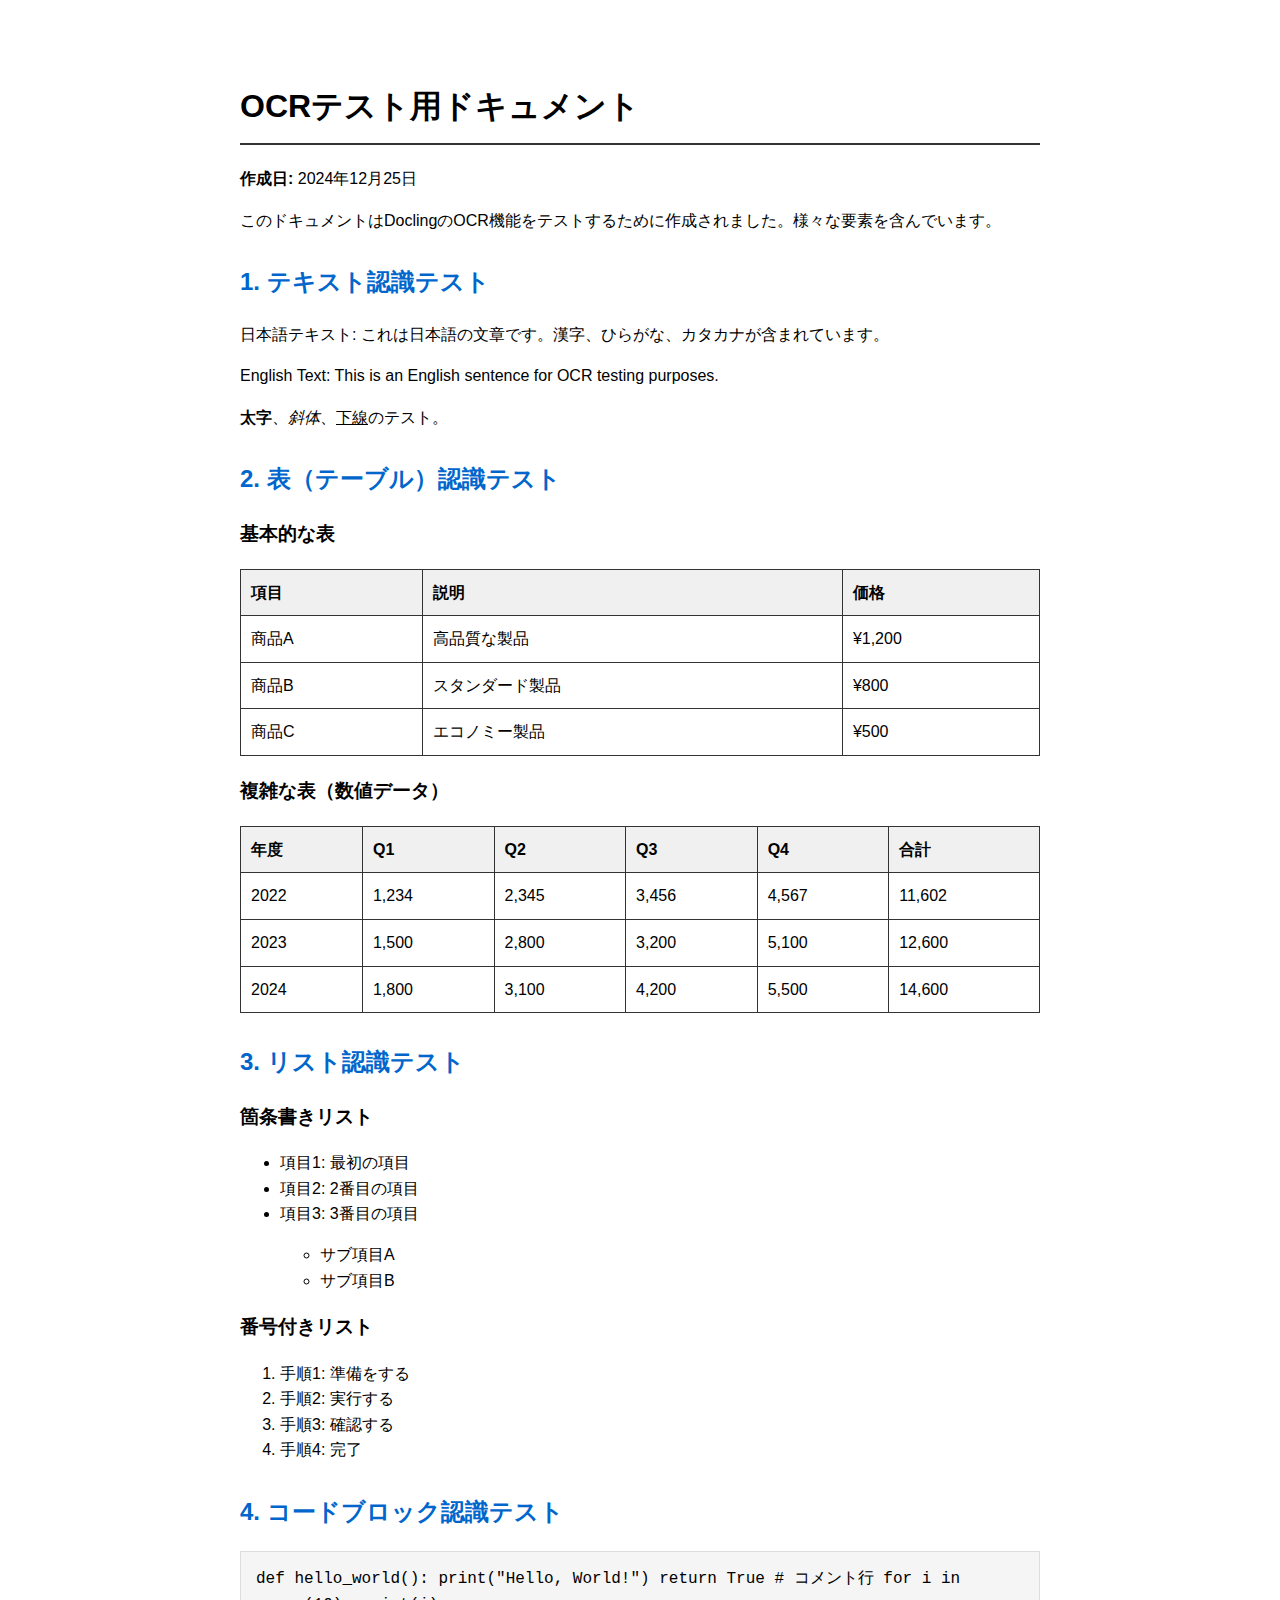
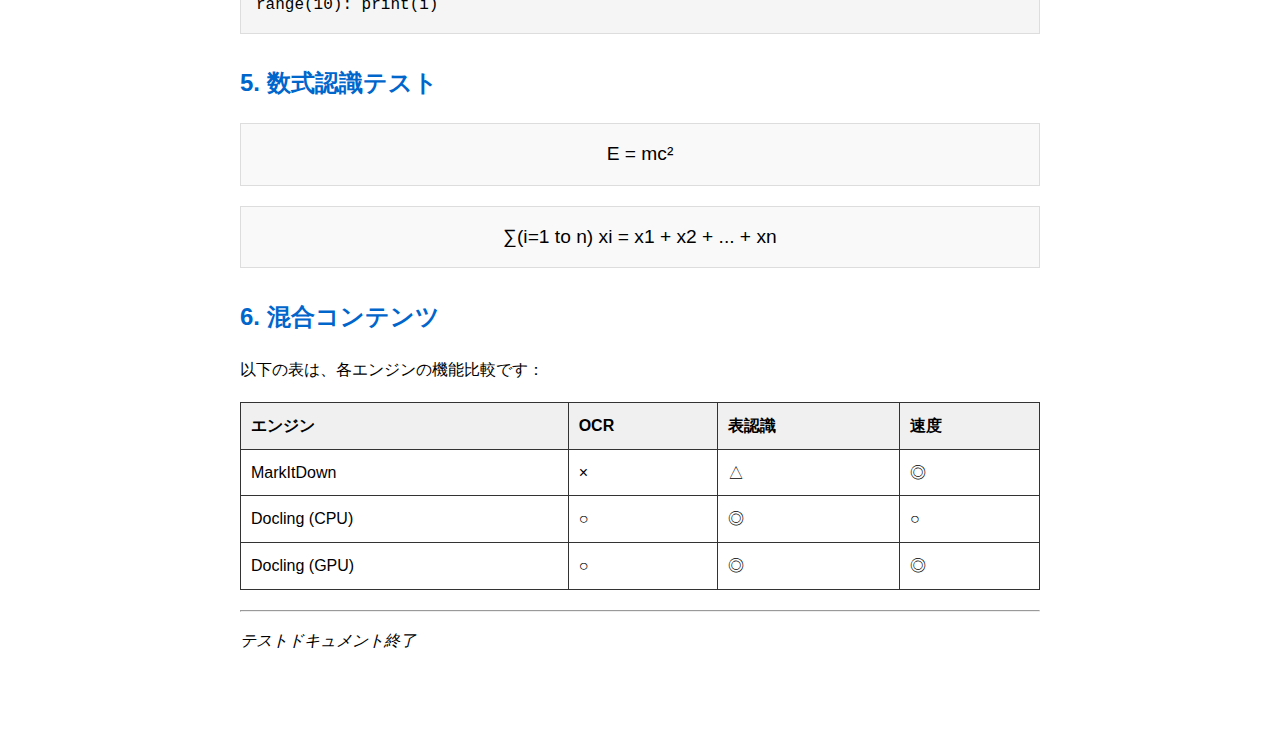
<file: TestFiles/ocr_test.html>
<!DOCTYPE html>
<html lang="ja">
<head>
    <meta charset="UTF-8">
    <title>OCRテスト用ドキュメント</title>
    <style>
        body {
            font-family: 'Meiryo', 'Yu Gothic', sans-serif;
            max-width: 800px;
            margin: 40px auto;
            padding: 20px;
            line-height: 1.6;
        }
        h1 { border-bottom: 2px solid #333; padding-bottom: 10px; }
        h2 { color: #0066cc; margin-top: 30px; }
        table {
            width: 100%;
            border-collapse: collapse;
            margin: 20px 0;
        }
        th, td {
            border: 1px solid #333;
            padding: 10px;
            text-align: left;
        }
        th {
            background-color: #f0f0f0;
            font-weight: bold;
        }
        .code-block {
            background-color: #f5f5f5;
            border: 1px solid #ddd;
            padding: 15px;
            font-family: 'Consolas', monospace;
            margin: 15px 0;
        }
        .highlight { background-color: #ffffd0; }
        ul, ol { margin: 15px 0; }
        .formula {
            text-align: center;
            font-size: 1.2em;
            margin: 20px 0;
            padding: 15px;
            background: #f9f9f9;
            border: 1px solid #ddd;
        }
    </style>
</head>
<body>
    <h1>OCRテスト用ドキュメント</h1>
    <p><strong>作成日:</strong> 2024年12月25日</p>
    <p>このドキュメントはDoclingのOCR機能をテストするために作成されました。様々な要素を含んでいます。</p>

    <h2>1. テキスト認識テスト</h2>
    <p>日本語テキスト: これは日本語の文章です。漢字、ひらがな、カタカナが含まれています。</p>
    <p>English Text: This is an English sentence for OCR testing purposes.</p>
    <p><strong>太字</strong>、<em>斜体</em>、<u>下線</u>のテスト。</p>

    <h2>2. 表（テーブル）認識テスト</h2>
    
    <h3>基本的な表</h3>
    <table>
        <thead>
            <tr>
                <th>項目</th>
                <th>説明</th>
                <th>価格</th>
            </tr>
        </thead>
        <tbody>
            <tr>
                <td>商品A</td>
                <td>高品質な製品</td>
                <td>¥1,200</td>
            </tr>
            <tr>
                <td>商品B</td>
                <td>スタンダード製品</td>
                <td>¥800</td>
            </tr>
            <tr>
                <td>商品C</td>
                <td>エコノミー製品</td>
                <td>¥500</td>
            </tr>
        </tbody>
    </table>

    <h3>複雑な表（数値データ）</h3>
    <table>
        <thead>
            <tr>
                <th>年度</th>
                <th>Q1</th>
                <th>Q2</th>
                <th>Q3</th>
                <th>Q4</th>
                <th>合計</th>
            </tr>
        </thead>
        <tbody>
            <tr>
                <td>2022</td>
                <td>1,234</td>
                <td>2,345</td>
                <td>3,456</td>
                <td>4,567</td>
                <td>11,602</td>
            </tr>
            <tr>
                <td>2023</td>
                <td>1,500</td>
                <td>2,800</td>
                <td>3,200</td>
                <td>5,100</td>
                <td>12,600</td>
            </tr>
            <tr>
                <td>2024</td>
                <td>1,800</td>
                <td>3,100</td>
                <td>4,200</td>
                <td>5,500</td>
                <td>14,600</td>
            </tr>
        </tbody>
    </table>

    <h2>3. リスト認識テスト</h2>
    
    <h3>箇条書きリスト</h3>
    <ul>
        <li>項目1: 最初の項目</li>
        <li>項目2: 2番目の項目</li>
        <li>項目3: 3番目の項目
            <ul>
                <li>サブ項目A</li>
                <li>サブ項目B</li>
            </ul>
        </li>
    </ul>

    <h3>番号付きリスト</h3>
    <ol>
        <li>手順1: 準備をする</li>
        <li>手順2: 実行する</li>
        <li>手順3: 確認する</li>
        <li>手順4: 完了</li>
    </ol>

    <h2>4. コードブロック認識テスト</h2>
    <div class="code-block">
def hello_world():
    print("Hello, World!")
    return True

# コメント行
for i in range(10):
    print(i)
    </div>

    <h2>5. 数式認識テスト</h2>
    <div class="formula">
        E = mc²
    </div>
    <div class="formula">
        ∑(i=1 to n) xi = x1 + x2 + ... + xn
    </div>

    <h2>6. 混合コンテンツ</h2>
    <p>以下の表は、各エンジンの機能比較です：</p>
    <table>
        <thead>
            <tr>
                <th>エンジン</th>
                <th>OCR</th>
                <th>表認識</th>
                <th>速度</th>
            </tr>
        </thead>
        <tbody>
            <tr>
                <td>MarkItDown</td>
                <td>×</td>
                <td>△</td>
                <td>◎</td>
            </tr>
            <tr>
                <td>Docling (CPU)</td>
                <td>○</td>
                <td>◎</td>
                <td>○</td>
            </tr>
            <tr>
                <td>Docling (GPU)</td>
                <td>○</td>
                <td>◎</td>
                <td>◎</td>
            </tr>
        </tbody>
    </table>

    <hr>
    <p><em>テストドキュメント終了</em></p>
</body>
</html>
</file>
